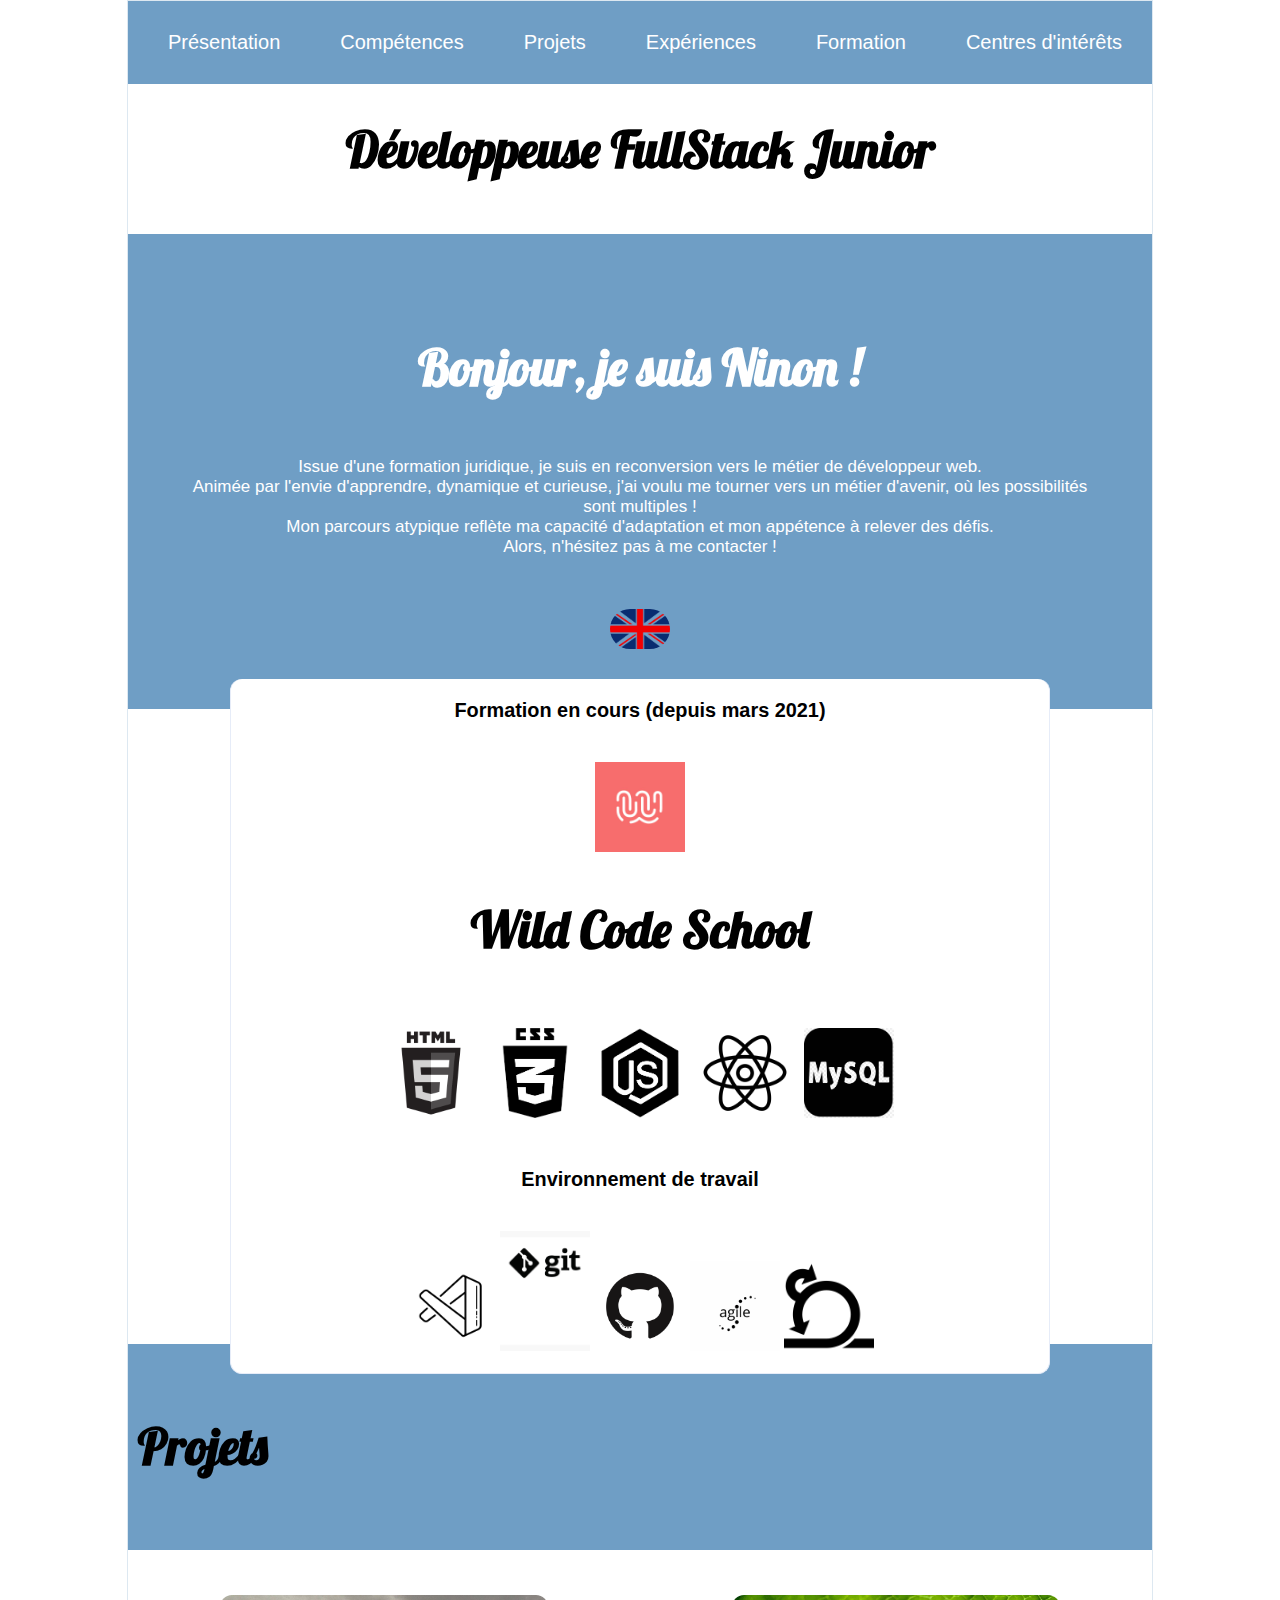
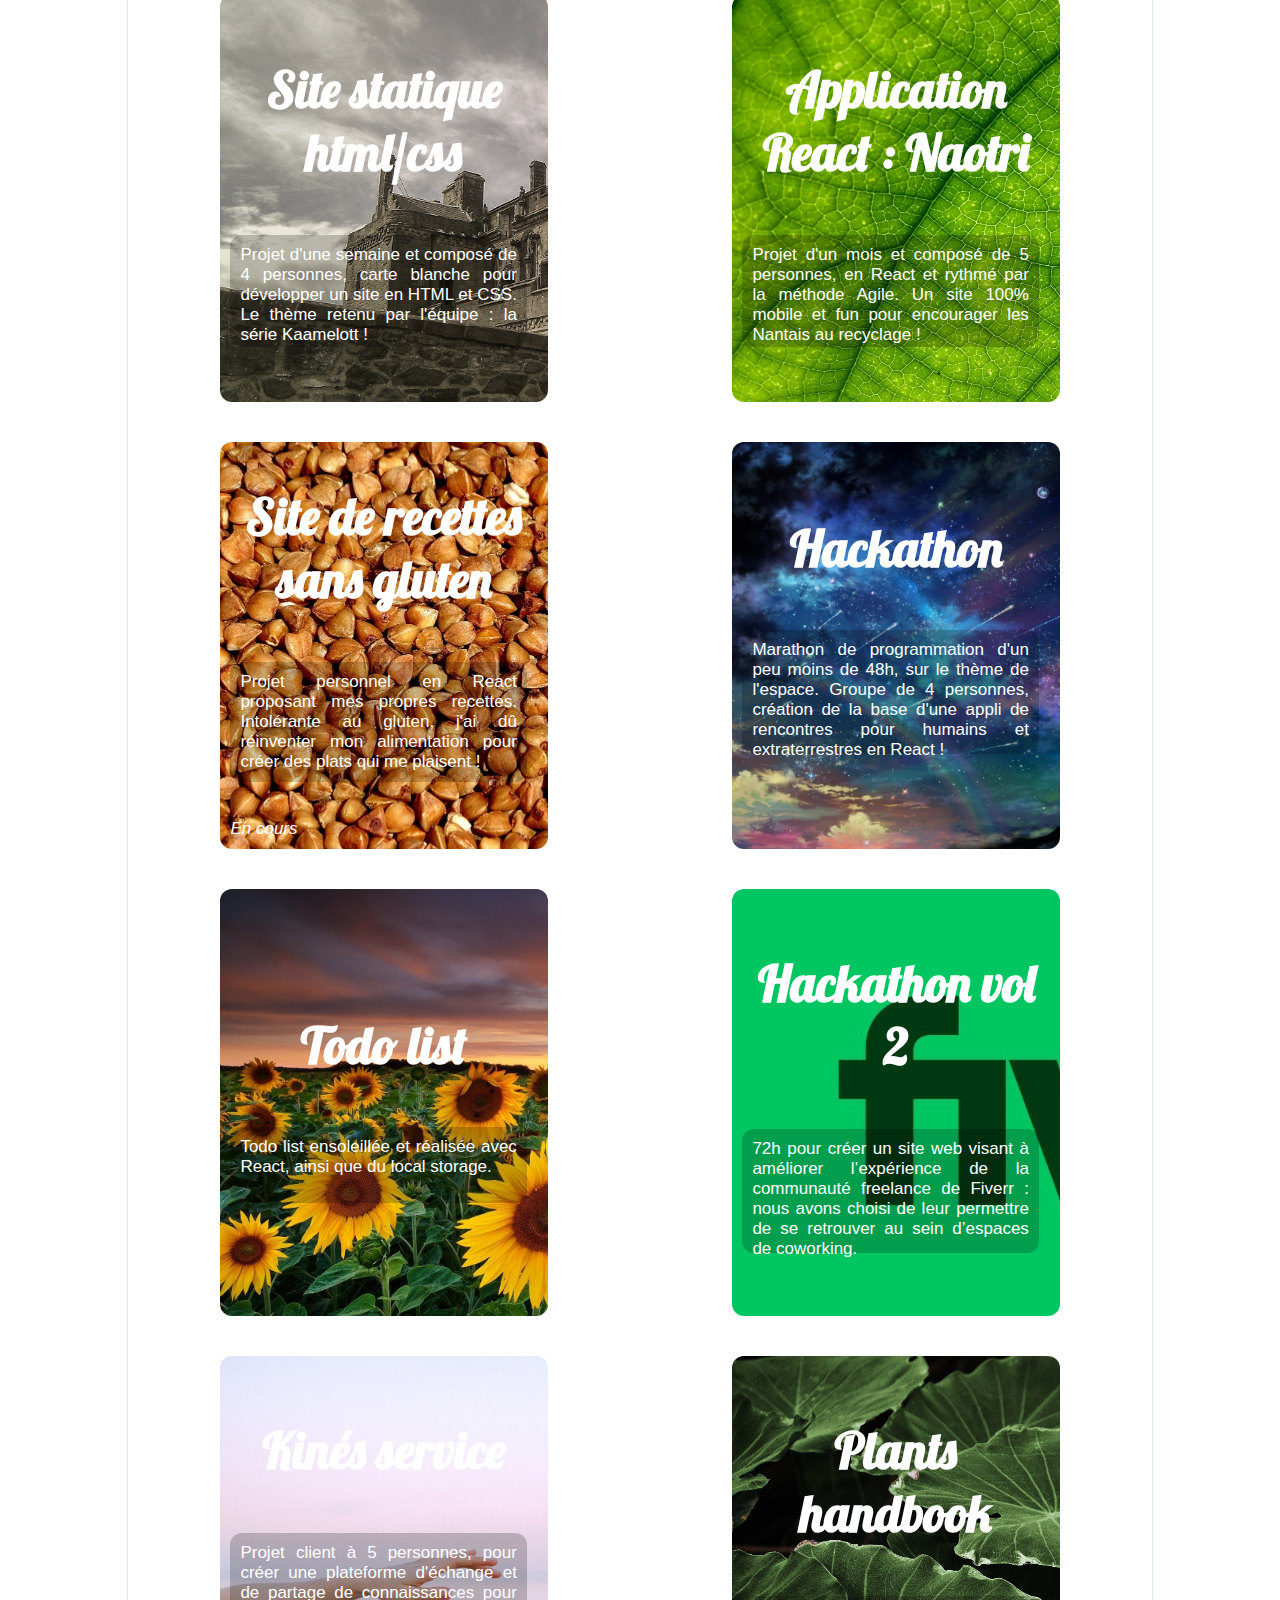
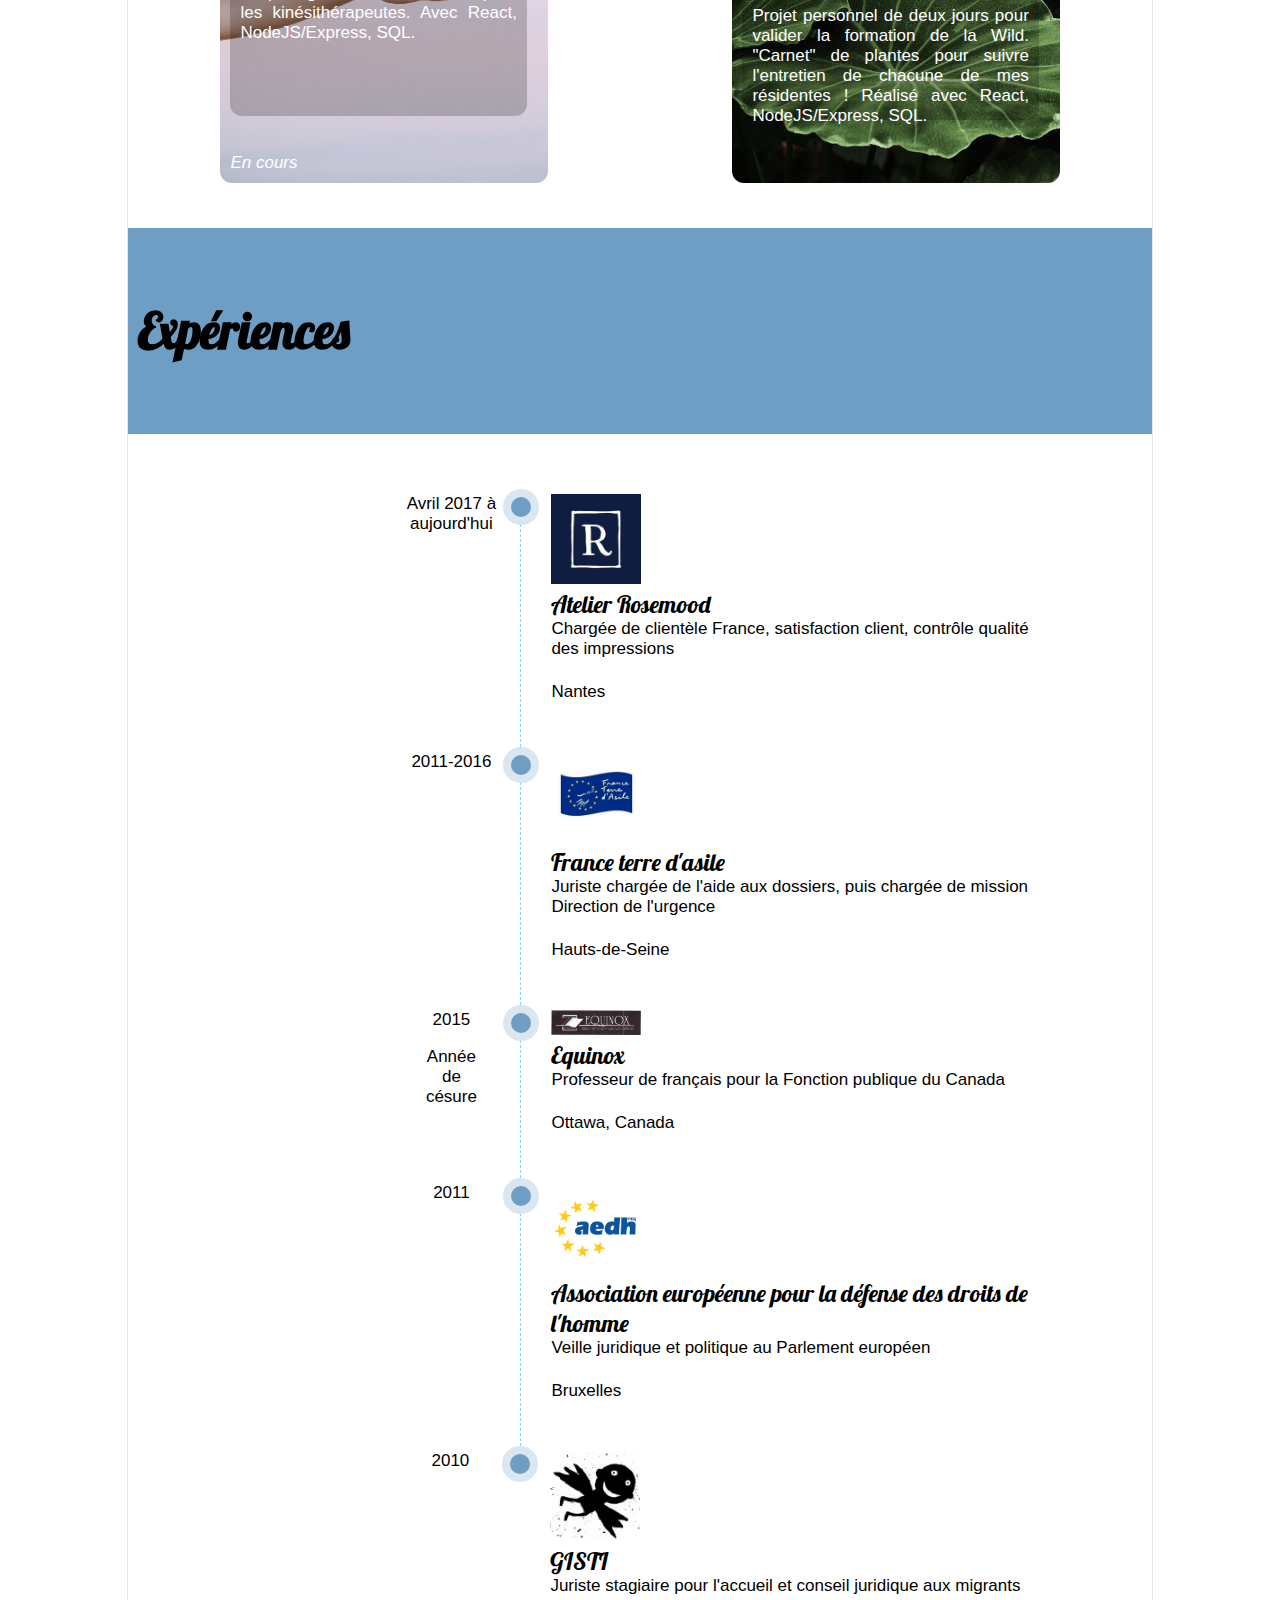
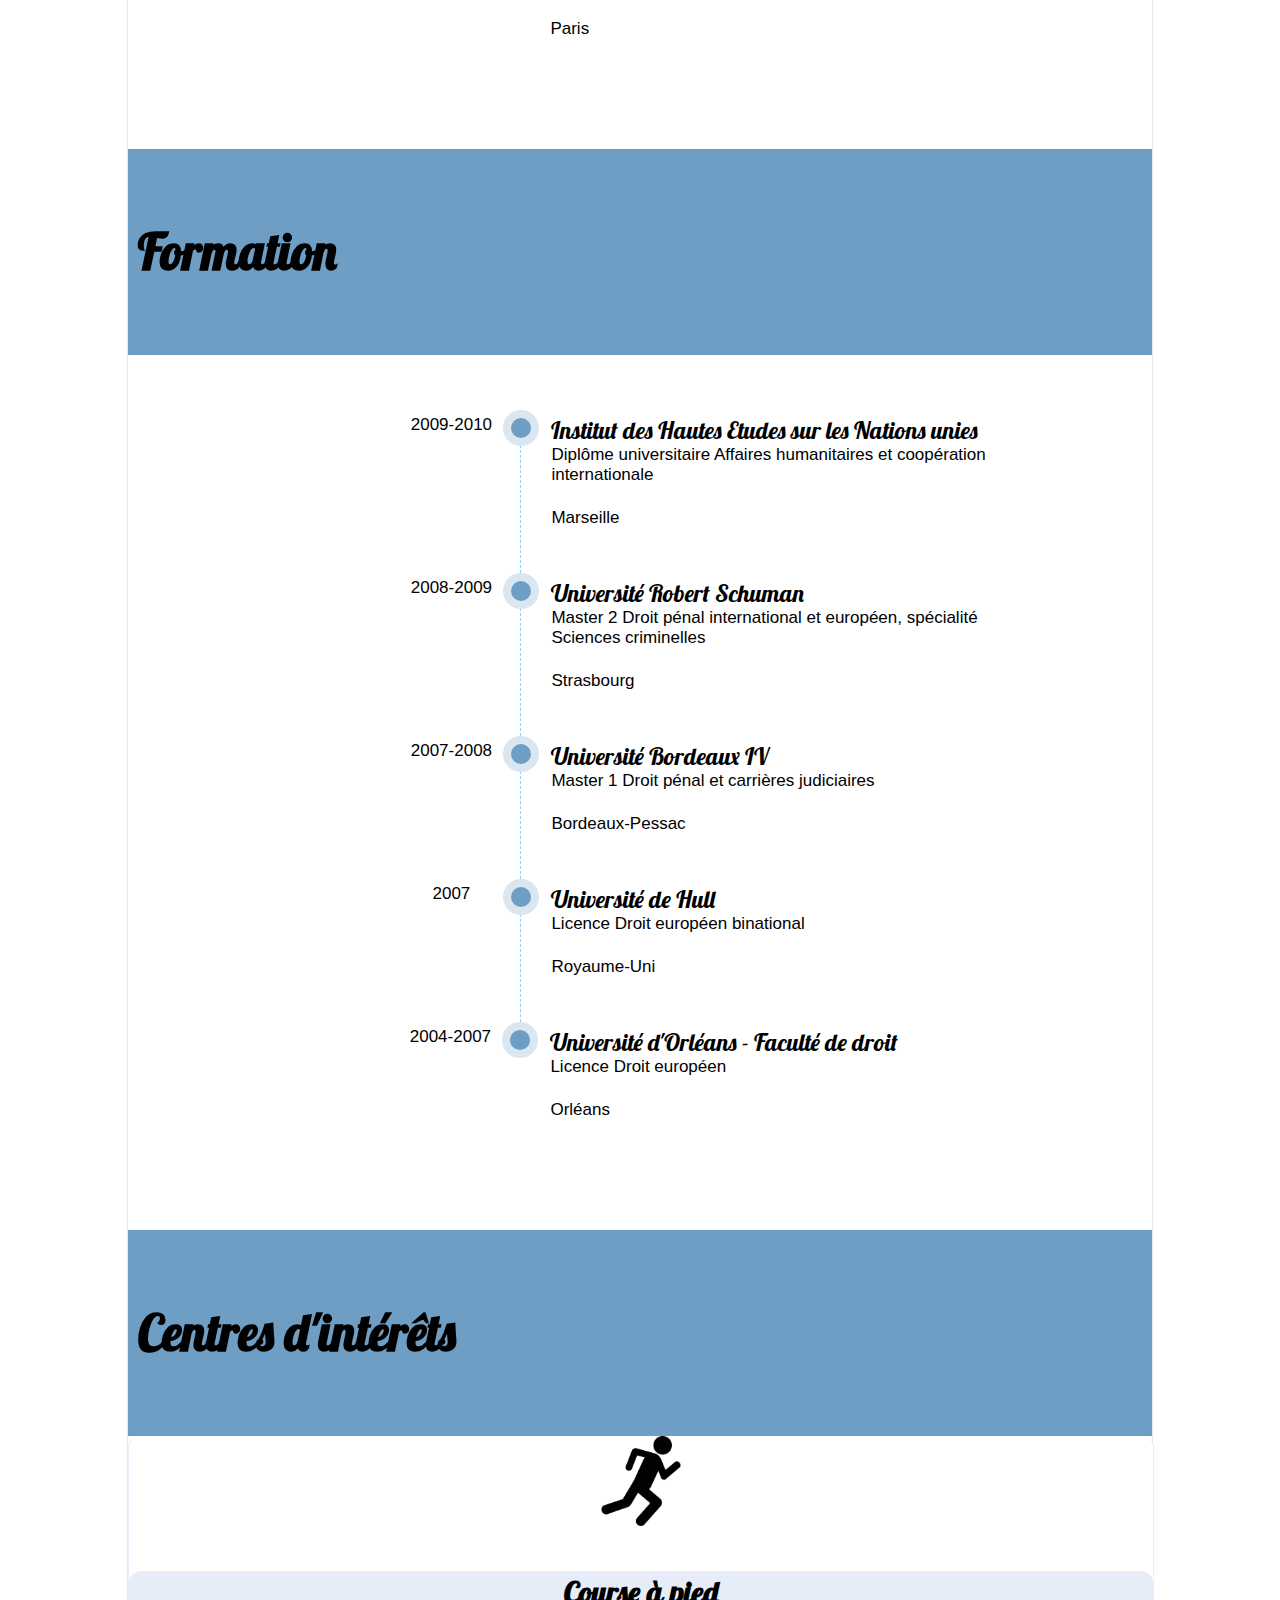
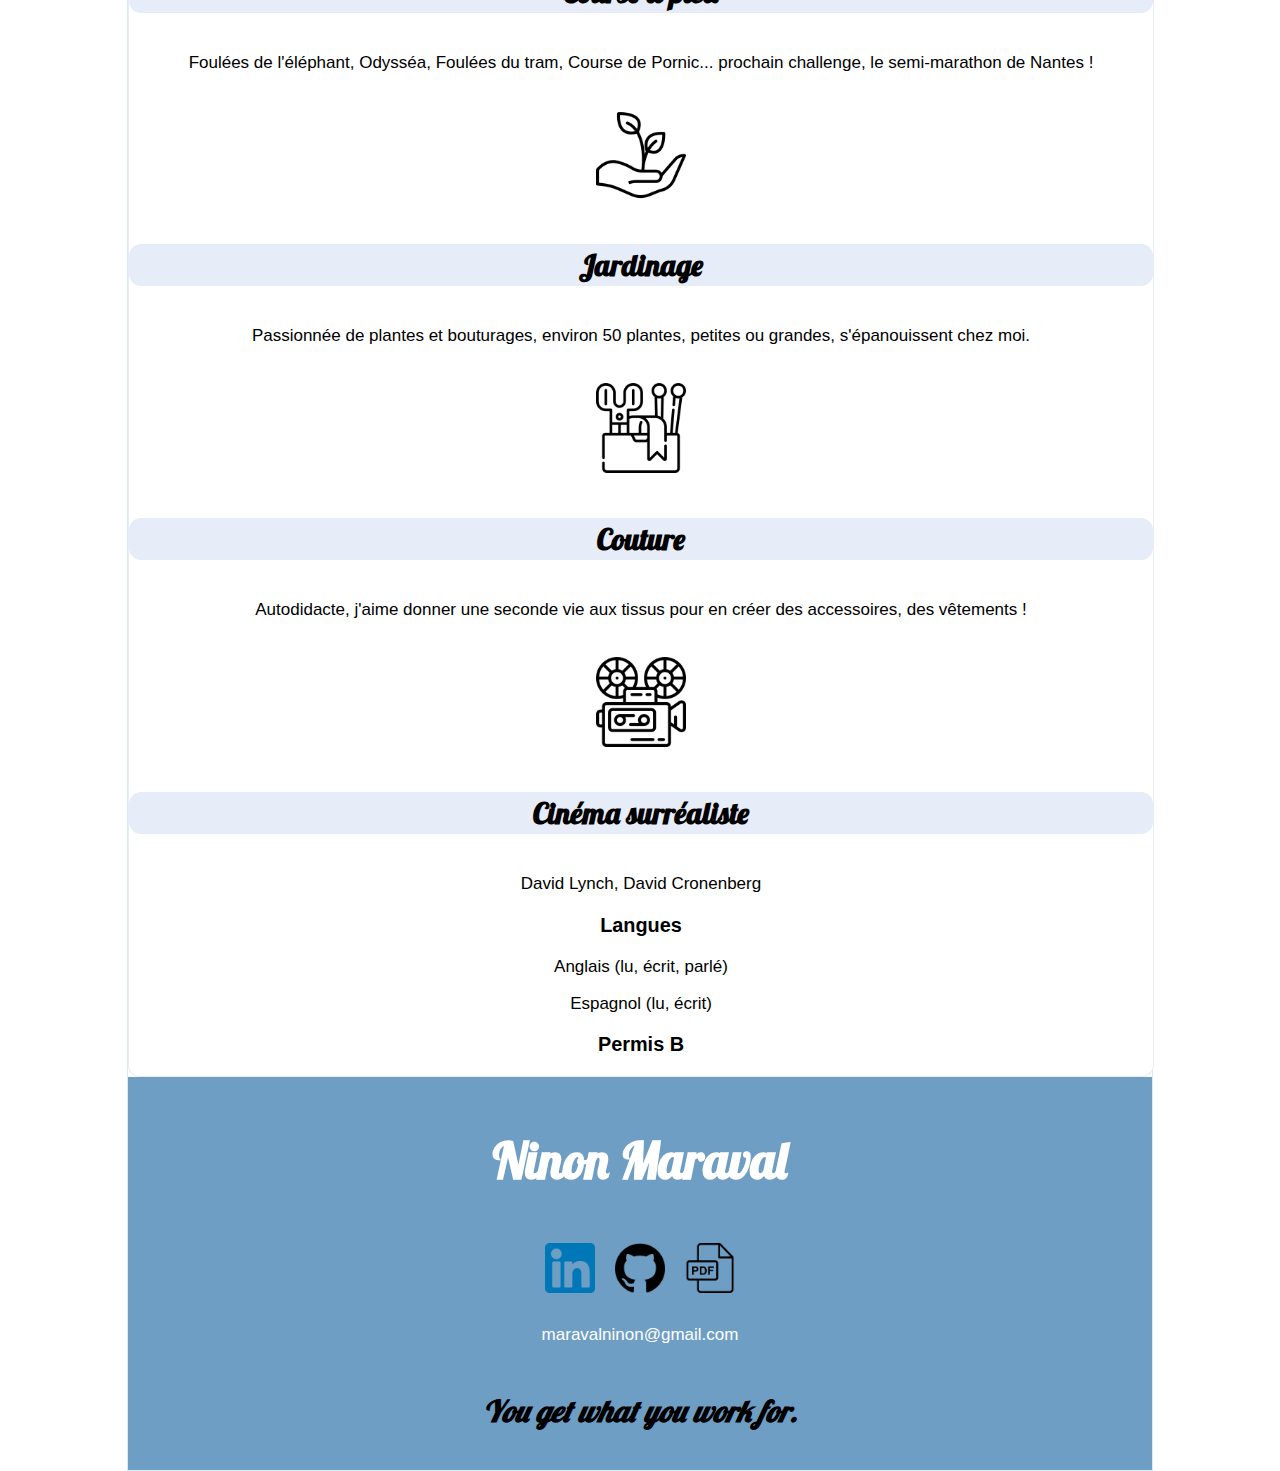
<file: index.html>
<!DOCTYPE html>
<html lang="en">
  <head>
    <meta charset="utf-8" />
    <meta
      name="viewport"
      content="width=device-width, initial-scale=1, shrink-to-fit=no"
    />
    <link rel="stylesheet" href="cv.css" />
    <title>WEB CV</title>
    <link rel="shortcut icon" type="image/jpg" href="/images/favicon.webp" />
  </head>

  <body>
    <header>
      <nav class="navbar">
        <div class="menu">
          <ul >
            <a href="#ancre-pres"><li id='pres'>Présentation</li></a>
            <a href="#ancre-cptces"><li id='competences'>Compétences</li></a>
            <a href="#ancre-projets"><li id='ancreProjet'>Projets</li></a>
            <a href="#ancre-exp"><li id='XP'>Expériences</li></a>
            <a href="#ancre-fmtion"><li id='ancreFormation'>Formation</li></a>
            <a href="#ancre-interests"><li id='ancreInterets'>Centres d'intérêts</li></a>

          </ul>
        </div>
      </nav>
    </header>
    <main class="container">
        <h1 class="title-dev">Développeuse FullStack Junior</h1>
      </div>
      <br />

      <section class="presentation">
        <div class="description blue-bg">
          <h2 id="ancre-pres">Bonjour, je suis Ninon !</h2>
          <p id="reconversion">
            Issue d'une formation juridique, je suis en reconversion vers le
            métier de développeur web. <br>Animée par l'envie d'apprendre, dynamique
            et curieuse, j'ai voulu me tourner vers un métier d'avenir, où les
            possibilités sont multiples ! <br>Mon parcours atypique reflète ma
            capacité d'adaptation et mon appétence à relever des défis. <br>
            Alors, n'hésitez pas à me contacter !
            <br>
            <br>
            <!--<div id='stage'>
              <strong>En recherche d'un stage de 4 mois (de début août à fin novembre),
            n'hésitez pas à me contacter !</strong></div>-->
          </p>
          <img id="bt-change-language" src="./images/UK.png" alt="" />
        </div>

        <!-- Bloc of list of skill front end and back end -->
        <div class="skills">
          <div class="column">
            <figure class="skill">
              <h3 id='en-cours'>Formation en cours (depuis mars 2021)</h3>
              <br>
              <img src="./images/logoWCS.jpeg" alt="Rosemood" />
              <h2 id="ancre-cptces">Wild Code School</h2>
              <br>
              <div class="logo-skills">
                <img src="./images/logoHtml.png" alt="logo-html" />
                <img src="./images/logoCss2.png" alt="logoCss" />
                <img src="./images/logoJS2.png" alt="logo-JS" />
                <img src="./images/logoReact.png" alt="logo-react" />
                <img src="./images/mysql2.jpg" alt="logo-mysql" />
              </div>
              <br>
              <h3 id='envi-travail'>Environnement de travail</h3>
              <br>
              <div class="logo-envi-travail">
                <img src="./images/logo vsc.png" alt="logo-vcs" />
                <img src="./images/logoGit.jpg" alt="logo-GitHub" />
                <img src="./images/logoGithub2.png" alt="logo-git" />
                <img src="./images/logoAgile.png" alt="logo-agile" />
                <img src="./images/logoScrum.png" alt="logo-scrum" />
              </div>
            </figure>
          </div>
        </div>
      </section>

      <section class="projects">
        <div class="heading">
          <h2 id="ancre-projets">Projets</h2>
        </div>
        <div class="contents">
          <div class="box" id="projet1">
            <a href="https://ninonmaraval.github.io/kaamelott-projet/"><h1 id='titre-projet1'>Site statique html/css</h1></a>
            <a href="https://ninonmaraval.github.io/kaamelott-projet/"><p id='contenu-projet1'>
              Projet d'une semaine et composé de 4 personnes, carte blanche pour développer un site en
              HTML et CSS. Le thème retenu par l'équipe : la série Kaamelott !
            </p></a>
            
          </div>
          <div class="box" id="projet2">
            <br>
            <a href="https://wcsnaotri.netlify.app/"><h1 id='titre-projet2'>Application React : Naotri</h1></a>
            <a href="https://wcsnaotri.netlify.app/"><p id='contenu-projet2'>Projet d'un mois et composé de 5 personnes, en React et rythmé par la méthode Agile. Un site 100% mobile et fun pour encourager les Nantais au recyclage !</p></a>
            <br>
          </div>
          <div class="box" id="projet3">
            <h1 id="titre-projet3">Site de recettes sans gluten</h1>
            <p id="contenu-projet3">Projet personnel en React proposant mes propres recettes. Intolérante au gluten, j'ai dû réinventer mon alimentation pour créer des plats qui me plaisent !</p>
            <br>
            <a class="disabled">En cours</a>
          </div>
          <div class="box" id="projet4">
            <a href="https://adopt-1-alien.netlify.app/"><h1>Hackathon</h1></a>
            <a href="https://adopt-1-alien.netlify.app/"><p id='contenu-projet4'>Marathon de programmation d'un peu moins de 48h, sur le thème de l'espace. Groupe de 4 personnes, création de la base d'une appli de rencontres pour humains et extraterrestres en React !</p></a>
            <br>
          </div>
          <div class="box" id="projet5">
            <a href="https://sunny-todolist.netlify.app/"><h1>Todo list</h1></a>
            <a href="https://sunny-todolist.netlify.app//"><p id='contenu-projet5'>Todo list ensoleillée et réalisée avec React, ainsi que du local storage.</p></a>
            <br>
          </div>
          <div class="box" id="projet6">
            <br>
            <a href="https://fiverr-meet.netlify.app/"><h1 id='titre-projet6'>Hackathon vol 2</h1></a>
            <a href="https://fiverr-meet.netlify.app/"><p id='contenu-projet6'>72h pour créer un site web visant à améliorer l’expérience de la communauté freelance de Fiverr : nous avons choisi de leur permettre de se retrouver au sein d’espaces de coworking. 
            </p></a>
            <br>
          </div>
          <div class="box" id="projet7">
            <br>
            <h1 id='titre-projet7'>Kinés service</h1>
            <p id='contenu-projet7'>Projet client à 5 personnes, pour créer une plateforme d'échange et de partage de connaissances pour les kinésithérapeutes. Avec React, NodeJS/Express, SQL.
            </p>
            <br>
            <a class="disabled">En cours</a>
          </div>
          <div class="box" id="projet8">
            <br>
            <a href="https://plants-handbook.netlify.app/"><h1 id='titre-projet8'>Plants handbook</h1></a>
            <a href="https://plants-handbook.netlify.app/"><p id='contenu-projet8'>Projet personnel de deux jours pour valider la formation de la Wild. "Carnet" de plantes pour suivre l'entretien de chacune de mes résidentes ! Réalisé avec React, NodeJS/Express, SQL.
            </p></a>
            <br>
          </div>
        </div>
      </section>
      <section class="experience">
        <div class="heading">
        <h2 id="ancre-exp">Expériences</h2>
      </div>
      <div class="exp-tl-container">
        <ul class="tl">
          <li class="tl-item">
            <div id="timestamp1" class="timestamp">
              Avril 2017 à aujourd'hui
            </div>
            <div class="logo-exp"><img src="./images/logoRM.jpeg" alt="logo-rosemood"></div>
            <div class="item-title">Atelier Rosemood</div>
            <div id="item-detail1" class="item-detail">Chargée de clientèle France, satisfaction client, contrôle qualité des impressions</div>
            <br>
            <div class="item-detail">Nantes<div>
          </li>
          <li class="tl-item">
            <div class="timestamp">
              2011-2016
            </div>
            <div><img src="./images/ftdalogo.png" alt="logo-ftda"></div>
            <div class="item-title">France terre d'asile</div>
            <div id="item-detail2" class="item-detail">Juriste chargée de l'aide aux dossiers, puis chargée de mission Direction de l'urgence</div>
            <br>
            <div class="item-detail">Hauts-de-Seine<div>
          </li>
          <li class="tl-item">
            <div class="timestamp">
              2015 
              <br>
              <p id="timestamp-cesure">Année de césure</p>
            </div>
            <div><img src="./images/equinox.png" alt="logo-equinox"></div>
            <div class="item-title">Equinox</div>
            <div id="item-detail3" class="item-detail">Professeur de français pour la Fonction publique du Canada</div>
            <br>
            <div class="item-detail">Ottawa, Canada<div>
          </li>
          <li class="tl-item" ng-repeat="item in retailer_history">
            <div class="timestamp">
              2011
            </div>
            <div><img src="./images/aedhlogo.png" alt="logo-aedh"></div>
            <div class="item-title">Association européenne pour la défense des droits de l'homme</div>
            <div id="item-detail4"class="item-detail">Veille juridique et politique au Parlement européen</div>
            <br>
            <div id="item-detail4bis"class="item-detail">Bruxelles<div>
            
          </li>
          <li class="tl-item">
            <div class="timestamp">
              2010
            </div>
            <div><img src="./images/logo-gisti.jpeg" alt="logo-gisti"></div>
            <div class="item-title">GISTI</div>
            <div id="item-detail5"class="item-detail">Juriste stagiaire pour l'accueil et conseil juridique aux migrants</div>
            <br>
            <div class="item-detail">Paris<div>
          </li>
        </ul>
      </div>
    </section>
      <section class="formation">
        <div class="heading">
          <h2 id="ancre-fmtion">Formation</h2>
        </div>
        <div class="exp-tl-container">
          <ul class="tl">
            <li class="tl-item">
              <div class="timestamp">
                2009-2010
              </div>
              <div class="item-title">Institut des Hautes Etudes sur les Nations unies</div>
              <div id="item-detail6" class="item-detail">Diplôme universitaire Affaires humanitaires et coopération internationale</div>
              <br>
              <div id="item-detail6bis" class="item-detail">Marseille<div>
            </li>
            <li class="tl-item">
              <div class="timestamp">
                2008-2009
              </div>
              <div id="item-title7" class="item-title">Université Robert Schuman</div>
              <div id="item-detail7" class="item-detail">Master 2 Droit pénal international et européen, spécialité Sciences criminelles</div>
              <br>
              <div class="item-detail">Strasbourg<div>
            </li>
            <li class="tl-item">
              <div class="timestamp">
                2007-2008
              </div>
              <div id="item-title8" class="item-title">Université Bordeaux IV</div>
              <div id="item-detail8" class="item-detail">Master 1 Droit pénal et carrières judiciaires</div>
              <br>
              <div class="item-detail">Bordeaux-Pessac<div>
            </li>
            <li class="tl-item" ng-repeat="item in retailer_history">
              <div class="timestamp">
                2007
              </div>
              <div id="item-title9" class="item-title">Université de Hull</div>
              <div id="item-detail9" class="item-detail">Licence Droit européen binational</div>
              <br>
              <div id="item-detail9bis" class="item-detail">Royaume-Uni<div>
              
            </li>
            <li class="tl-item">
              <div class="timestamp">
                2004-2007
              </div>
              <div id="item-title10" class="item-title">Université d'Orléans - Faculté de droit</div>
              <div id="item-detail10" class="item-detail">Licence Droit européen</div>
              <br>
              <div class="item-detail">Orléans<div>
            </li>
          </ul>
        </div>
      </section>
      <section class="extra-skills">
        <div class="heading">
        <h2 id="ancre-interests">Centres d'intérêts</h2>
      </div>
      <div class="special-skills-contents">
        <figure class="column">
          <div class="interests">
          <img class="course-icon" src="./images/course.png" alt="course">
            <h4 id="course">
            Course à pied
            </h4>
          <p id="course-detail">Foulées de l'éléphant, Odysséa, Foulées du tram, Course de Pornic... prochain challenge, le semi-marathon de Nantes !</p>
          <br>  
        </div>
        <div class="interests">
          <img src="./images/croissance.png" alt="plantes">
          <h4 id="jardinage">Jardinage</h4>
          <p id="jardinage-detail">
            Passionnée de plantes et bouturages, environ 50 plantes, petites ou grandes, s'épanouissent chez moi.
          </p>
          <br>
        </div>
        <div class="interests">
          <img src="./images/couture.png" alt="couture">
          <h4 id="couture">
            Couture
          </h4>
          <p id="couture-detail">Autodidacte, j'aime donner une seconde vie aux tissus pour en créer des accessoires, des vêtements !</p>
          <br>
        </div>
        <div class="interests">
          <img src="./images/cinema.png" alt="cinema">
          <h4 id="cinema">
            Cinéma surréaliste 
          </h4>
          <p id="cinema-detail">David Lynch, David Cronenberg</p>
        </div>
          <h3 id="langues">Langues</h3>
          <p id="anglais">Anglais (lu, écrit, parlé)</p>
          <p id="espagnol">Espagnol (lu, écrit)</p>
          <div class="interests">
            <h3 id="permis">Permis B</h3>
          </div>
        </figure>
      </div>
    </main>
    <footer class="presentation">
      <div class="description-footer">
        <div class="identity">
          <h2>Ninon Maraval</h2>
        </div>
        <div class="logos-contact">
        <a href="https://www.linkedin.com/in/ninon-maraval-77224230/"
          ><img class="img-logo"src="./images/linkedinflaticon.png" alt="logo-linkedin"
        /></a>
        <a href="https://github.com/NinonMaraval"
          ><img class="img-logo" src="./images/logogithubflaticon.png" alt="logo-github"
        /></a>
        <a href="cvdevMaraval.pdf" download="cvdevMaraval.pdf" target="_blank"
          ><img class="img-logo" src="./images/pdf.png" alt="cv-pdf"/></a>
        </div>
        <a href="mailto:?to=maravalninon@gmail.com"><p class='mail'>maravalninon@gmail.com</p></a>
        <h3>You get what you work for.</h3>
      </div>
    </footer>
    <script src="CV.js"></script>
  </body>
</html>
</file>
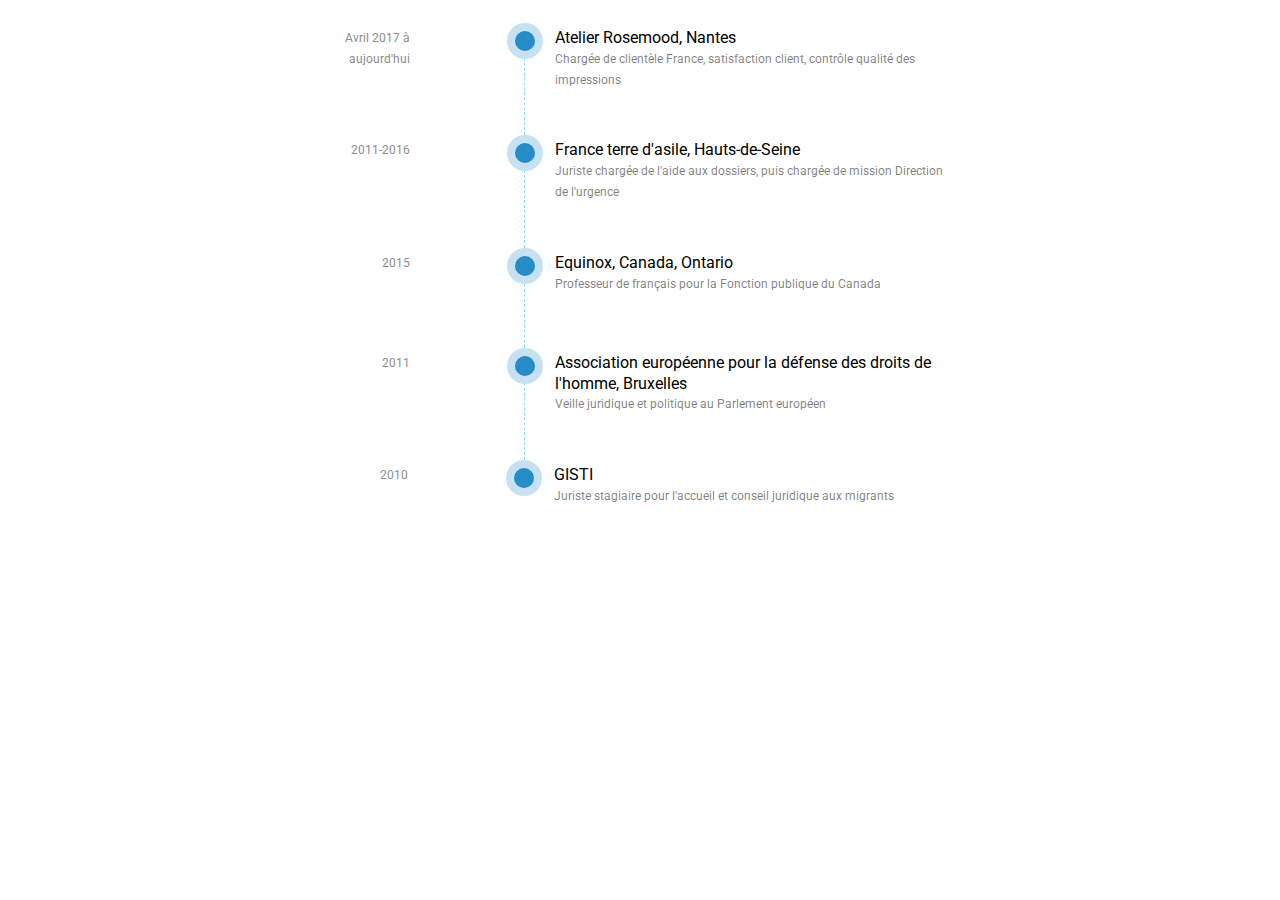
<file: test cv css/test.html>
<!DOCTYPE html>
<html lang="en">
<head>
  <meta charset="UTF-8">
  <meta http-equiv="X-UA-Compatible" content="IE=edge">
  <meta name="viewport" content="width=device-width, initial-scale=1.0">
  <link rel="stylesheet" href="test.css">
  <link href='//fonts.googleapis.com/css?family=Roboto:200,400,600' rel='stylesheet' type='text/css'>
  <title>Document</title>
</head>
<body>
 
<div class="history-tl-container">
  <ul class="tl">
    <li class="tl-item" ng-repeat="item in retailer_history">
      <div class="timestamp">
        Avril 2017 à aujourd'hui
      </div>
      <div class="item-title">Atelier Rosemood, Nantes</div>
      <div class="item-detail">Chargée de clientèle France, satisfaction client, contrôle qualité des impressions</div>
    </li>
    <li class="tl-item" ng-repeat="item in retailer_history">
      <div class="timestamp">
        2011-2016
      </div>
      <div class="item-title">France terre d'asile, Hauts-de-Seine</div>
      <div class="item-detail">Juriste chargée de l'aide aux dossiers, puis chargée de mission Direction de l'urgence</div>
    </li>
    <li class="tl-item" ng-repeat="item in retailer_history">
      <div class="timestamp">
        2015
      </div>
      <div class="item-title">Equinox, Canada, Ontario</div>
      <div class="item-detail">Professeur de français pour la Fonction publique du Canada</div>
    </li>
    <li class="tl-item" ng-repeat="item in retailer_history">
      <div class="timestamp">
        2011
      </div>
      <div class="item-title">Association européenne pour la défense des droits de l'homme, Bruxelles</div>
      <div class="item-detail">Veille juridique et politique au Parlement européen</div>
    </li>
    <li class="tl-item" ng-repeat="item in retailer_history">
      <div class="timestamp">
        2010
      </div>
      <div class="item-title">GISTI</div>
      <div class="item-detail">Juriste stagiaire pour l'accueil et conseil juridique aux migrants</div>
    </li>
  </ul>

</div>
</body>
</html>
</file>
<file: cv.css>
@import url('https://fonts.googleapis.com/css2?family=Lobster&display=swap');

body {
  font-family: 'Dosis', sans-serif;
  font-size: 17px;
  padding: 0;
  width: 80%;
  margin: 0 auto;
  border: 0.5px solid rgba(111, 158, 197, 0.24);
}

.menu ul {
  background-color: rgb(111, 158, 197);
  padding-top: 30px;
  padding-bottom: 30px;
  padding-left: 10px;
  color: white;
  display: flex;
  flex-direction: column;
  align-items: center;
  justify-content: space-around;
}

a:link {
  text-decoration: none;
  color: white;
}

a:visited {
  color: white;
}

a:hover {
  color: black;
}

h1,
h2 {
  font-family: 'Lobster';
  font-size: 50px;
  text-align: center;
}

h2:hover {
  color: black;
}

.special-skills-contents h4 {
  font-family: 'Lobster';
  font-size: 30px;
  border: 2px solid #e6ecf8;
  background-color: #e6ecf8;
  border-radius: 12px;
  padding-left: 20 20px;
}

.blue-bg {
  background-color: rgb(111, 158, 197);
}

.blue-text {
  color: rgb(111, 158, 197);
}

.description {
  color: #ffffff;
  display: flex;
  flex-direction: column;
  align-items: center;
  padding: 60px;
}

ul {
  display: flex;
  flex-direction: row;
  justify-content: space-around;
  list-style: none;
  font-size: 20px;
  margin-top: 0;
}

.description p {
  width: 100%;
  text-align: center;
  padding-bottom: 15px;
}

#bt-change-language {
  border-radius: 50px;
  height: 40px;
  cursor: pointer;
}

.skills {
  margin-top: -30px;
  margin-bottom: -30px;
  border-radius: 12px;
  padding: 0 10%;
}

.logo-skills img {
  margin: 5px;
}

.column {
  border-left: 1px solid #e6ecf8;
  border-right: 1px solid #e6ecf8;
  border-bottom: 1px solid #e6ecf8;
  background-color: #ffffff;
  padding: 40px 35px;
  margin: 0 auto;
  border-radius: 12px;
  text-align: center;
}

.column:first-child {
  width: 100%;
  border-bottom-left-radius: 0px;
  border-top-left-radius: 0px;
  margin: 0;
  padding: 0;
}

.column ul {
  list-style: none;
  padding: 0;
  display: flex;
  flex-direction: column;
  justify-content: space-between;
}

.box {
  padding: 10px;
  margin: 20px;
  border-radius: 12px;
}

.box p {
  text-align: justify;
  border: transparent;
  border-radius: 12px;
  background: rgba(0, 0, 0, 0.2);
  color: white;
  padding: 10px;
  width: 90%;
  height: 60%;
}

.box:hover {
  -webkit-transform: scale(1.1);
  -ms-transform: scale(1.1);
  transform: scale(1.1);
  transition-duration: 500ms;
}

.school-contents {
  display: flex;
  justify-content: space-between;
  flex-direction: column;
  flex-wrap: wrap;
}

.school:hover {
  -webkit-transform: scale(1.1);
  -ms-transform: scale(1.1);
  transform: scale(1.1);
  background-color: #e6ecf8;
}

.school {
  width: 25%;
  padding: 30px;
  border: 1px solid #e6ecf8;
  margin: 20px;
  border-radius: 12px;
  box-shadow: 0 5px 5px 0 rgba(233, 240, 243, 0.5);
}

.heading {
  display: flex;
  flex-direction: row;
  flex-wrap: wrap;
  background-color: rgb(111, 158, 197);
  padding-top: 30px;
  padding-bottom: 30px;
  padding-left: 10px;
}

.heading h2 {
  align-items: center;
  flex-wrap: wrap;
}

.projects h1 {
  color: white;
}

#projet1 {
  display: flex;
  flex-direction: column;
  justify-content: center;
  background-image: url('./images/castle.jpg');
  background-size: cover;
  width: 80%;
  margin: 20 20 20 20;
}

#projet2 {
  display: flex;
  flex-direction: column;
  justify-content: center;
  background-image: url('./images/leaf.jpg');
  background-size: cover;
  width: 80%;
  margin: 20 20 20 20;
}

#projet3 {
  display: flex;
  flex-direction: column;
  justify-content: center;
  background-image: url('./images/sarrasin2.jpg');
  background-size: cover;
  width: 80%;
  margin: 20 20 20 20;
}

#projet4 {
  display: flex;
  flex-direction: column;
  justify-content: center;
  background-image: url('./images/galaxy.jpeg');
  background-size: cover;
  width: 80%;
  margin: 20 20 20 20;
}

#projet5 {
  display: flex;
  flex-direction: column;
  justify-content: center;
  background-image: url('./images/sunflower.jpeg');
  background-size: cover;
  width: 80%;
  margin: 20 20 20 20;
}

#projet6 {
  display: flex;
  flex-direction: column;
  justify-content: center;
  background-image: url('./images/fiverr.jpeg');
  background-size: cover;
  width: 80%;
  margin: 20 20 20 20;
}

#projet7 {
  display: flex;
  flex-direction: column;
  justify-content: center;
  background-image: url('./images/kine.png');
  background-size: cover;
  width: 80%;
  margin: 20 20 20 20;
}

#projet8 {
  display: flex;
  flex-direction: column;
  justify-content: center;
  background-image: url('./images/feuilles.jpg');
  background-size: cover;
  width: 80%;
  margin: 20 20 20 20;
}

.disabled {
  color: white;
  font-style: italic;
}

p {
  padding-left: 15px;
  padding-right: 15px;
}

.exp-tl-container {
  width: 80%;
  margin-top: 20px;
  margin: auto;
  display: block;
  position: relative;
}
.exp-tl-container ul.tl {
  margin: 60px 0;
  padding: 0;
  display: inline-block;
}
.exp-tl-container ul.tl li {
  list-style: none;
  margin: auto;
  margin-left: 100px;
  min-height: 60px;
  border-left: 1px dashed #86d6ff;
  padding: 0 0 50px 30px;
  position: relative;
  display: flex;
  flex-direction: column;
  justify-content: space-between;
  flex-wrap: wrap;
}
.exp-tl-container ul.tl li:last-child {
  border-left: 0;
}
.exp-tl-container ul.tl li::before {
  position: absolute;
  left: -18px;
  top: -5px;
  content: ' ';
  border: 8px solid rgba(255, 255, 255, 0.74);
  border-radius: 500%;
  background: rgb(111, 158, 197);
  height: 20px;
  width: 20px;
  transition: all 500ms ease-in-out;
}
.exp-tl-container ul.tl li:hover::before {
  border-color: #258cc7;
  transition: all 1000ms ease-in-out;
}

.item-title {
  font-family: 'Lobster';
}

ul.tl li .item-detail {
  font-size: 17px;
}

.item-title {
  font-size: 24px;
}

ul.tl li .timestamp {
  color: #000000;
  position: absolute;
  width: 100px;
  left: -120px;
  text-align: center;
  font-size: 17px;
}

img {
  max-width: 90px;
  border-radius: 0%;
}

.description-footer {
  background-color: rgb(111, 158, 197);
  color: #ffffff;
  display: flex;
  flex-direction: column;
  align-items: center;
  padding: 10px;
}

.description-footer h3 {
  font-family: 'Lobster';
  font-style: oblique;
  color: black;
  font-size: 30px;
}

.contents {
  display: flex;
  justify-content: space-around;
  flex-direction: column;
  flex-wrap: wrap;
  align-content: center;
  margin: 25px 0;
}

.column:first-child {
  border-bottom-left-radius: 12px;
  border-top-left-radius: 12px;
}

.logos-contact {
  display: flex;
  flex-direction: row;
  justify-content: space-around;
}

.img-logo {
  max-width: 50px;
  padding: 10px;
}

.mail {
  text-align: center;
}

@media screen and (min-width: 700px) {
  .skills {
    display: flex;
    justify-content: center;
    flex-wrap: wrap-reverse;
    flex-direction: row-reverse;
  }

  .menu ul {
    display: flex;
    flex-direction: row;
    justify-content: space-around;
  }

  .contents {
    display: flex;
    justify-content: space-around;
    flex-direction: row;
    flex-wrap: wrap;
    align-content: center;
  }

  .school-contents {
    display: flex;
    flex-direction: row;
    justify-content: space-around;
  }

  #projet1 {
    background-image: url('./images/castle.jpg');
    background-size: cover;
    width: 30%;
    margin: 20 20 20 20;
  }

  #projet2 {
    background-image: url('./images/leaf.jpg');
    background-size: cover;
    width: 30%;
    margin: 20 20 20 20;
  }

  #projet3 {
    background-image: url('./images/sarrasin2.jpg');
    background-size: cover;
    width: 30%;
    margin: 20 20 20 20;
  }

  #projet4 {
    background-image: url('./images/galaxy.jpeg');
    background-size: cover;
    width: 30%;
    margin: 20 20 20 20;
  }

  #projet5 {
    background-image: url('./images/sunflower.jpeg');
    background-size: cover;
    width: 30%;
    margin: 20 20 20 20;
  }

  #projet6 {
    background-image: url('./images/fiverr.jpeg');
    background-size: cover;
    width: 30%;
    margin: 20 20 20 20;
  }

  #projet7 {
    background-image: url('./images/kine.png');
    background-size: cover;
    width: 30%;
    margin: 20 20 20 20;
  }

  #projet8 {
    background-image: url('./images/feuilles.jpg');
    background-size: cover;
    width: 30%;
    margin: 20 20 20 20;
  }

  .exp-tl-container ul.tl li {
    margin-left: 290px;
  }
}

@media screen and (max-width: 700px) {
  .skills {
    display: flex;
    flex-direction: column-reverse;
  }

  .school-contents {
    display: flex;
    flex-direction: column;
    justify-content: space-around;
    flex-wrap: wrap;
    align-items: center;
  }
}
</file>
<file: test cv css/test.css>
body{
  line-height:1.3em;
  min-width:920px;
}
.history-tl-container{
    font-family: "Roboto",sans-serif;
  width:50%;
  margin:auto;
  display:block;
  position:relative;
}
.history-tl-container ul.tl{
    margin:20px 0;
    padding:0;
    display:inline-block;

}
.history-tl-container ul.tl li{
    list-style: none;
    margin:auto;
    margin-left:200px;
    min-height:50px;
    /*background: rgba(255,255,0,0.1);*/
    border-left:1px dashed #86D6FF;
    padding:0 0 50px 30px;
    position:relative;
}
.history-tl-container ul.tl li:last-child{ border-left:0;}
.history-tl-container ul.tl li::before{
    position: absolute;
    left: -18px;
    top: -5px;
    content: " ";
    border: 8px solid rgba(255, 255, 255, 0.74);
    border-radius: 500%;
    background: #258CC7;
    height: 20px;
    width: 20px;
    transition: all 500ms ease-in-out;

}
.history-tl-container ul.tl li:hover::before{
    border-color:  #258CC7;
    transition: all 1000ms ease-in-out;
}
ul.tl li .item-title{
}
ul.tl li .item-detail{
    color:rgba(0,0,0,0.5);
    font-size:12px;
}
ul.tl li .timestamp{
    color: #8D8D8D;
    position: absolute;
  width:100px;
    left: -50%;
    text-align: right;
    font-size: 12px;
}
</file>
